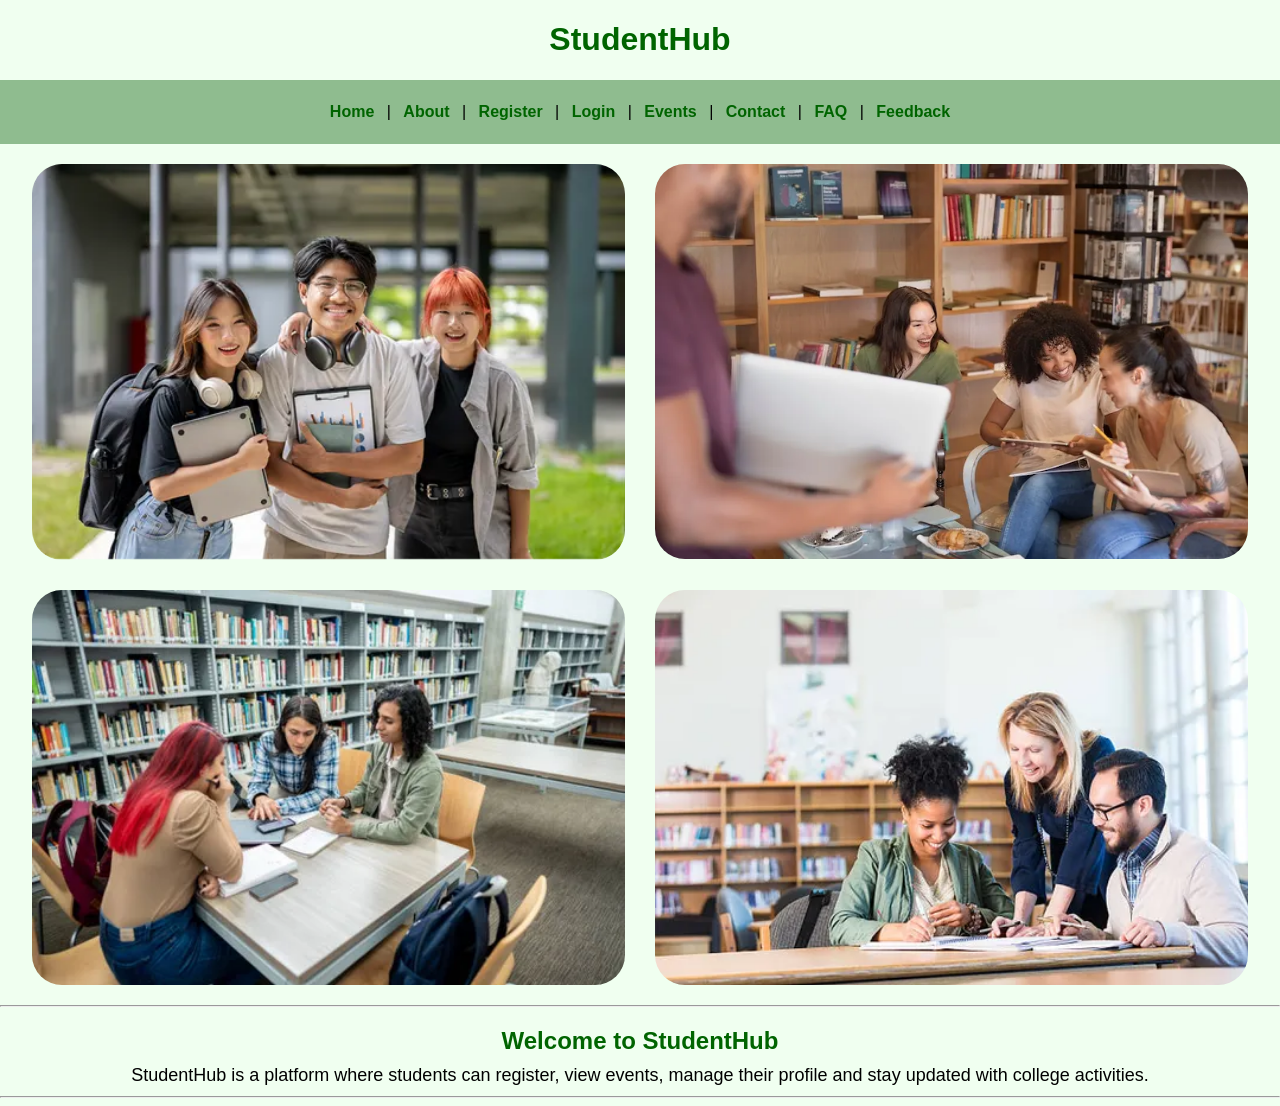
<file: index.html>
<!DOCTYPE html>
<html>

<head>
    <title>StudentHub - Home</title>

    <meta name="viewport" content="width=device-width, initial-scale=1.0">

    <style>
        body {
            background-color: honeydew;
            font-family: Arial, sans-serif;
            margin: 0;
        }

        h1, h2 {
            text-align: center;
            color: darkgreen;
        }

        h2 {
            margin-bottom: 10px;
        }

        .para {
            text-align: center;
            margin: 10px 15px;
            font-size: 18px;
        }

        nav {
            background-color: darkseagreen;
            padding: 15px;
            text-align: center;
        }

        nav a {
            color: darkgreen;
            text-decoration: none;
            font-weight: bold;
            margin: 8px;
            display: inline-block;
        }

        nav a:hover {
            color: white;
            text-decoration: underline;
        }

        .img-grid {
            display: grid;
            grid-template-columns: repeat(2, 1fr);
            gap: 30px;
            width: 95%;
            margin: 20px auto;
        }

        .img-grid img {
            width: 100%;
            height: auto;
            object-fit: cover;
            display: block;
            border-radius: 30px;
        }

        .img1 {
            object-fit: contain;
            border-radius: 0;
        }

        @media (max-width: 600px) {
            .img-grid {
                grid-template-columns: 1fr;
                gap: 15px;
            }

            nav a {
                margin: 6px;
                font-size: 14px;
            }

            .para {
                font-size: 16px;
            }
        }
    </style>
</head>

<body>

<header>

    <h1>StudentHub</h1>

    <nav>
        <a href="index.html">Home</a> |
        <a href="about.html">About</a> |
        <a href="register.html">Register</a> |
        <a href="login.html">Login</a> |
        <a href="view_events.php">Events</a> |
        <a href="contact.html">Contact</a> |
        <a href="faq.html">FAQ</a> |
        <a href="feedback.html">Feedback</a>
    </nav>

    <div class="img-grid">

        <div>
            <img class="img1" src="images/Image11.webp" alt="Students">
        </div>

        <div>
            <img src="images/image2.webp" alt="Hackathon">
        </div>

        <div>
            <img src="images/image3.webp" alt="Sports">
        </div>

        <div>
            <img src="images/image4.webp" alt="Cultural Events">
        </div>

    </div>

    <hr>

</header>

<main>

    <section>

        <h2>Welcome to StudentHub</h2>

        <p class="para">
            StudentHub is a platform where students can register,
            view events, manage their profile and stay updated
            with college activities.
        </p>

    </section>

</main>

<hr>

</body>
</html>
</file>
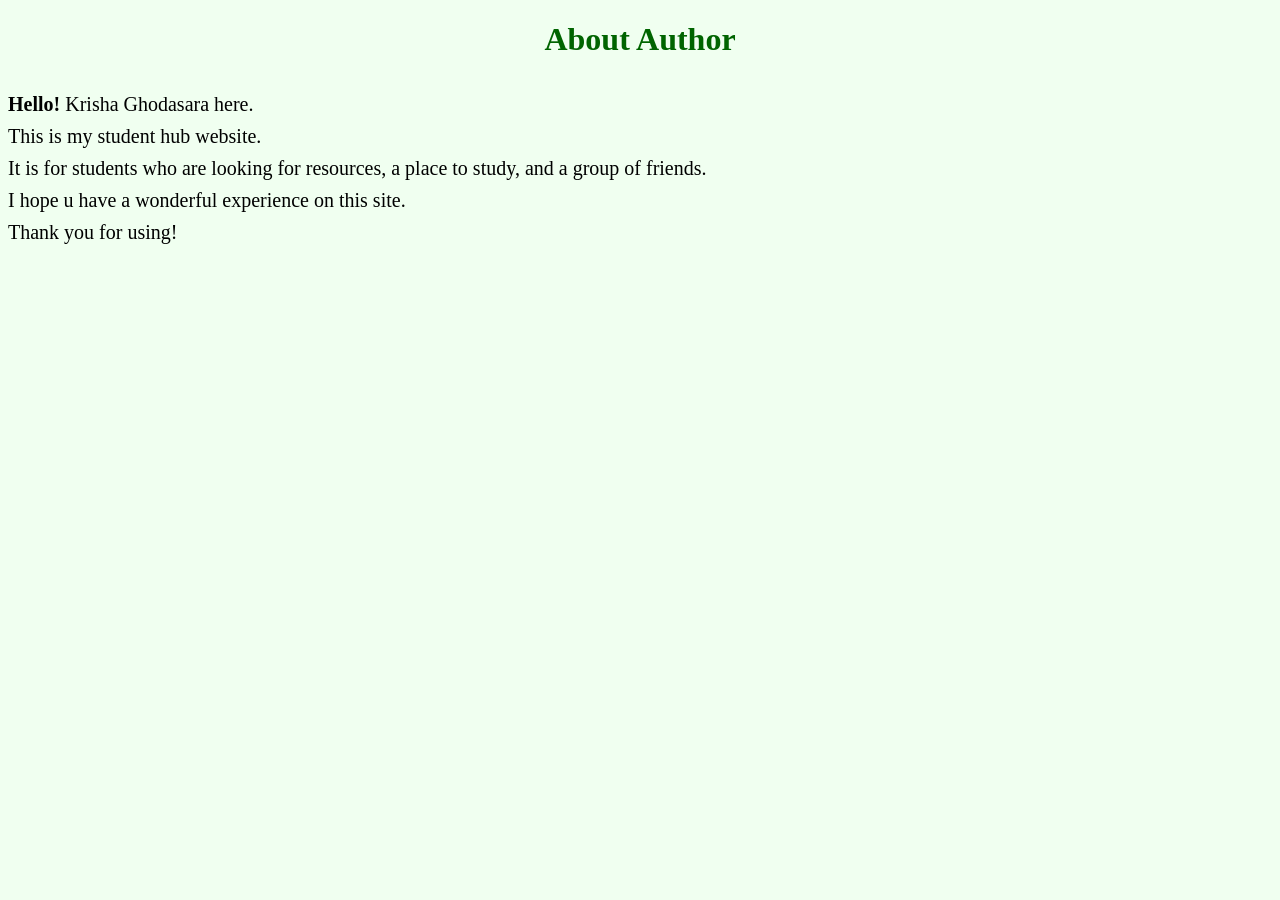
<file: about.html>
<!DOCTYPE html>
<html lang="en">
<head>
    <meta charset="UTF-8">
    <meta name="viewport" content="width=device-width, initial-scale=1.0">
    <title>Studenthub - About</title>
</head>
<body>
    <h1>About Author</h1>
    <p><br><span>Hello! </span>Krisha Ghodasara here.</br>
    <br>This is my student hub website.</br>
    <br>It is for students who are looking for resources, a place to study, and a group of friends.</br>
    <br>I hope u have a wonderful experience on this site.</br>
    <br>Thank you for using!</br>
    </p>
    <style>
        body{
            background-color: honeydew;
        }
        h1{
            color: darkgreen;
            text-align: center;
        }
        p{
            text-align: left;
            text-decoration: italic;
            font-size: 20px;
            line-height: 16px;
        }
        span{
            font-weight: 600;
        }
    </style>
</body>
</html>
</file>
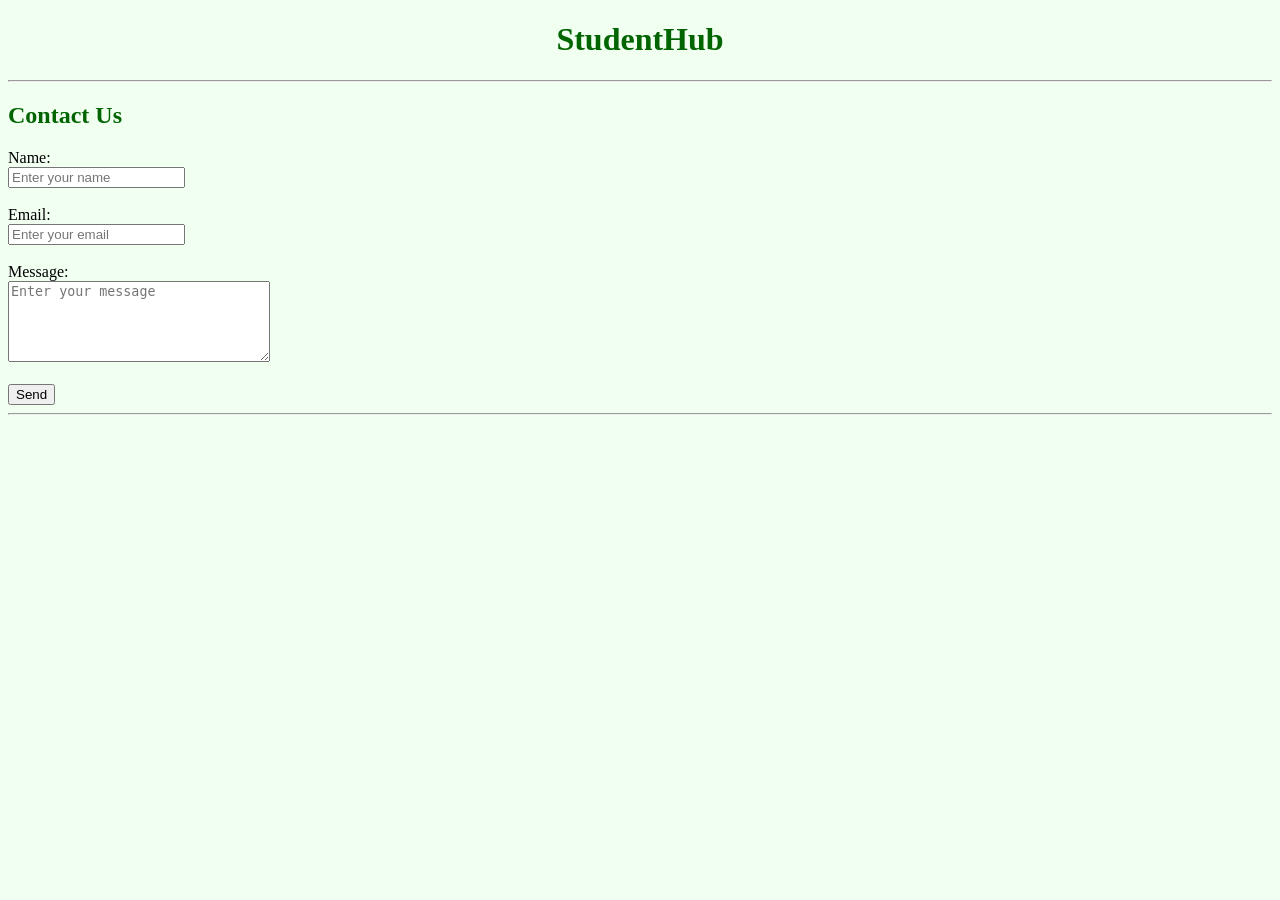
<file: contact.html>
<!DOCTYPE html>
<html lang="en">

<head>
    <meta charset="UTF-8">
    <meta name="viewport" content="width=device-width, initial-scale=1.0">

    <title>StudentHub - Contact</title>
</head>

<body bgcolor="honeydew">

<header>
    <h1 align="center">
        <font color="darkgreen">StudentHub</font>
    </h1>
    <hr>
</header>

<main>

<section>

    <h2><font color="darkgreen">Contact Us</font></h2>

    <form action="contact.php" method="POST">

        <label for="name">Name:</label><br>
        <input type="text" id="name" name="name"
               placeholder="Enter your name" required><br><br>

        <label for="email">Email:</label><br>
        <input type="email" id="email" name="email"
               placeholder="Enter your email" required><br><br>

        <label for="message">Message:</label><br>
        <textarea id="message" name="message"
                  rows="5" cols="30"
                  placeholder="Enter your message"
                  required></textarea><br><br>

        <input type="submit" value="Send">

    </form>

</section>

</main>

<hr>

</body>
</file>
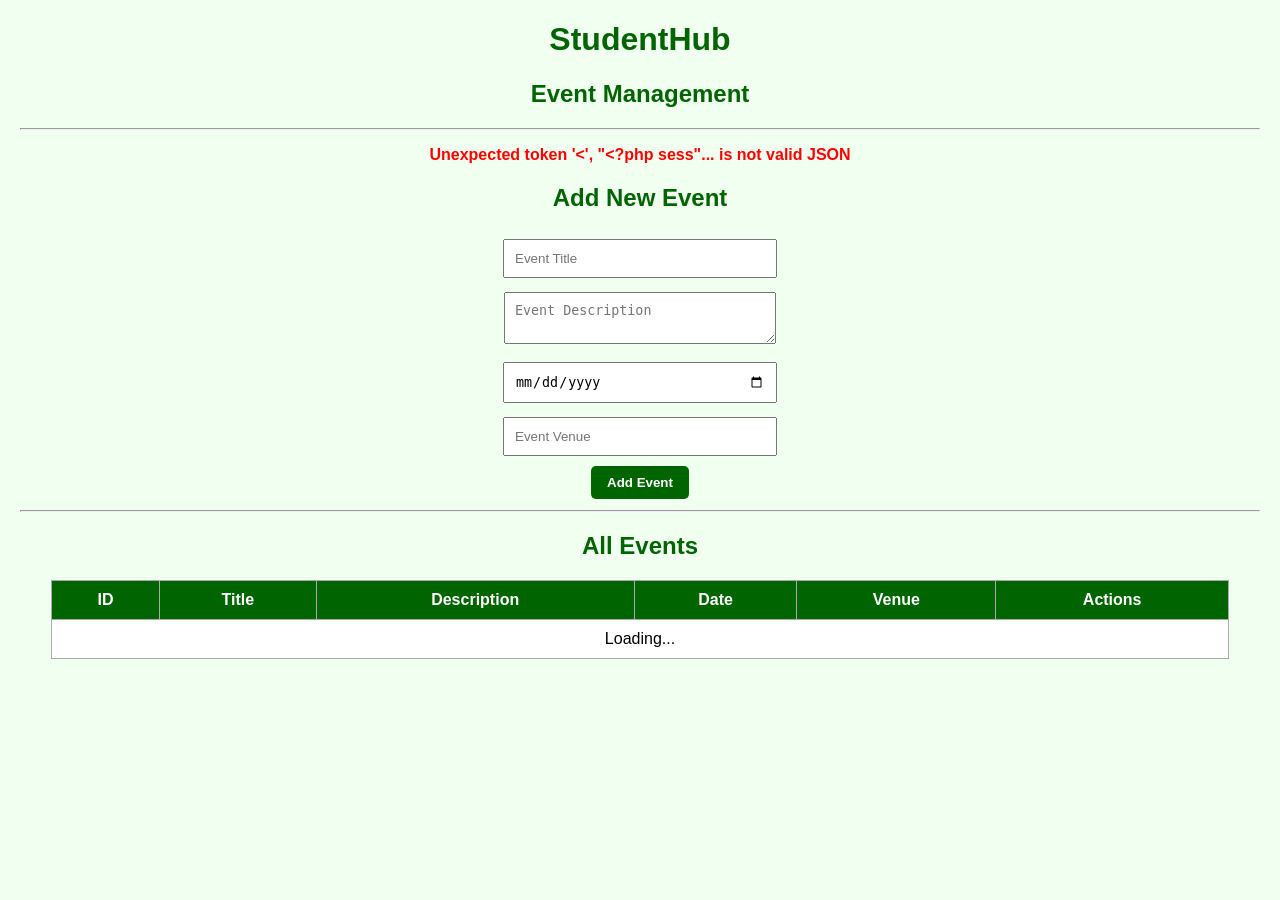
<file: events_api.html>
<!DOCTYPE html>
<html lang="en">
<head>
    <meta charset="UTF-8">
    <meta name="viewport" content="width=device-width, initial-scale=1.0">
    <title>StudentHub - Event API</title>

    <style>
        body {
            font-family: Arial, sans-serif;
            background-color: honeydew;
            text-align: center;
            margin: 20px;
        }

        h1, h2 {
            color: darkgreen;
        }

        input, textarea {
            padding: 10px;
            margin: 7px;
            width: 250px;
        }

        button {
            background-color: darkgreen;
            color: white;
            padding: 9px 16px;
            border: none;
            border-radius: 5px;
            cursor: pointer;
            font-weight: bold;
            margin: 3px;
        }

        button:hover {
            background-color: #2e7d32;
        }

        table {
            width: 95%;
            margin: 20px auto;
            border-collapse: collapse;
            background-color: white;
        }

        th, td {
            border: 1px solid #aaa;
            padding: 10px;
        }

        th {
            background-color: darkgreen;
            color: white;
        }

        #message {
            font-weight: bold;
        }

        .edit {
            background-color: #1976d2;
        }

        .delete {
            background-color: #c62828;
        }
    </style>
</head>

<body>

<h1>StudentHub</h1>
<h2>Event Management</h2>

<hr>

<p id="message">Loading events...</p>

<h2 id="formHeading">Add New Event</h2>

<form id="eventForm">

    <input type="hidden" id="event_id">

    <input type="text" id="title"
           placeholder="Event Title" required>

    <br>

    <textarea id="description"
              placeholder="Event Description"></textarea>

    <br>

    <input type="date" id="event_date" required>

    <br>

    <input type="text" id="venue"
           placeholder="Event Venue" required>

    <br>

    <button type="submit" id="submitBtn">Add Event</button>

    <button type="button" id="cancelBtn" hidden>
        Cancel Edit
    </button>

</form>

<hr>

<h2>All Events</h2>

<table>
    <thead>
        <tr>
            <th>ID</th>
            <th>Title</th>
            <th>Description</th>
            <th>Date</th>
            <th>Venue</th>
            <th>Actions</th>
        </tr>
    </thead>

    <tbody id="eventTable">
        <tr>
            <td colspan="6">Loading...</td>
        </tr>
    </tbody>
</table>

<script>

const API_URL = "events_api.php";

let csrfToken = "";

// Display messages
function showMessage(message, success = true) {
    const msg = document.getElementById("message");
    msg.textContent = message;
    msg.style.color = success ? "darkgreen" : "red";
}

// Send requests to PHP API
async function apiRequest(method, data = null) {

    const options = {
        method: method,
        credentials: "same-origin"
    };

    if (data !== null) {
        options.headers = {
            "Content-Type": "application/json"
        };

        options.body = JSON.stringify({
            ...data,
            csrf_token: csrfToken
        });
    }

    const response = await fetch(API_URL, options);
    const result = await response.json();

    if (!response.ok || !result.success) {
        throw new Error(result.message || "Request failed.");
    }

    return result;
}

// Create table cell safely
function addCell(row, value) {
    const cell = document.createElement("td");
    cell.textContent = value ?? "";
    row.appendChild(cell);
}

// Display all events
async function loadEvents() {

    try {
        const result = await apiRequest("GET");

        csrfToken = result.data.csrf_token;

        const table = document.getElementById("eventTable");
        table.replaceChildren();

        const events = result.data.events;

        if (events.length === 0) {
            const row = document.createElement("tr");
            const cell = document.createElement("td");

            cell.colSpan = 6;
            cell.textContent = "No events available.";

            row.appendChild(cell);
            table.appendChild(row);
            return;
        }

        events.forEach(event => {

            const row = document.createElement("tr");

            addCell(row, event.event_id);
            addCell(row, event.title);
            addCell(row, event.description);
            addCell(row, event.event_date);
            addCell(row, event.venue);

            const actionCell = document.createElement("td");

            // Edit button
            const editButton = document.createElement("button");
            editButton.textContent = "Edit";
            editButton.className = "edit";

            editButton.addEventListener("click", () => {
                editEvent(event);
            });

            actionCell.appendChild(editButton);

            // Delete button
            const deleteButton = document.createElement("button");
            deleteButton.textContent = "Delete";
            deleteButton.className = "delete";

            deleteButton.addEventListener("click", () => {
                deleteEvent(event.event_id);
            });

            actionCell.appendChild(deleteButton);

            row.appendChild(actionCell);
            table.appendChild(row);
        });

    } catch (error) {
        showMessage(error.message, false);
    }
}

// Add or update event
document.getElementById("eventForm")
    .addEventListener("submit", async function(event) {

        event.preventDefault();

        const id = document.getElementById("event_id").value;

        const eventData = {
            title: document.getElementById("title").value.trim(),
            description: document.getElementById("description").value.trim(),
            event_date: document.getElementById("event_date").value,
            venue: document.getElementById("venue").value.trim()
        };

        try {

            if (id === "") {
                await apiRequest("POST", eventData);
                showMessage("Event added successfully!");
            } else {
                await apiRequest("PUT", {
                    event_id: id,
                    ...eventData
                });

                showMessage("Event updated successfully!");
            }

            resetForm();
            await loadEvents();

        } catch (error) {
            showMessage(error.message, false);
        }
    });

// Load event details into form for editing
function editEvent(event) {

    document.getElementById("event_id").value = event.event_id;
    document.getElementById("title").value = event.title;
    document.getElementById("description").value = event.description ?? "";
    document.getElementById("event_date").value = event.event_date;
    document.getElementById("venue").value = event.venue;

    document.getElementById("formHeading").textContent = "Update Event";
    document.getElementById("submitBtn").textContent = "Update Event";
    document.getElementById("cancelBtn").hidden = false;

    window.scrollTo(0, 0);
}

// Delete event
async function deleteEvent(id) {

    if (!confirm("Are you sure you want to delete this event?")) {
        return;
    }

    try {

        await apiRequest("DELETE", {
            event_id: id
        });

        showMessage("Event deleted successfully!");
        await loadEvents();

    } catch (error) {
        showMessage(error.message, false);
    }
}

// Reset form
function resetForm() {

    document.getElementById("eventForm").reset();
    document.getElementById("event_id").value = "";

    document.getElementById("formHeading").textContent = "Add New Event";
    document.getElementById("submitBtn").textContent = "Add Event";
    document.getElementById("cancelBtn").hidden = true;
}

document.getElementById("cancelBtn")
    .addEventListener("click", resetForm);

// Load events when page opens
loadEvents();

</script>

</body>
</html>
</file>
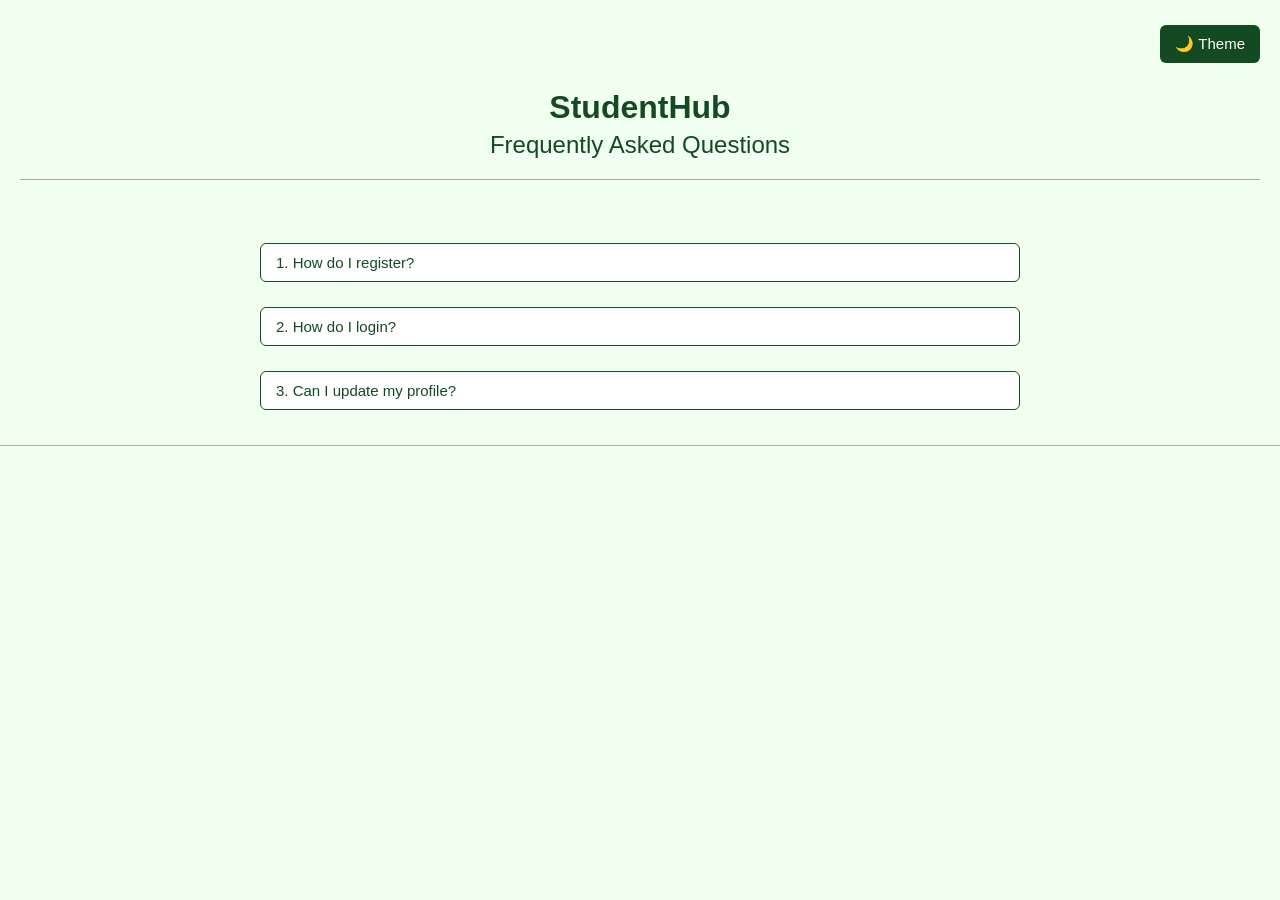
<file: faq.html>
<!DOCTYPE html>
<html lang="en">

<head>
    <meta charset="UTF-8">
    <meta name="viewport" content="width=device-width, initial-scale=1.0">

    <title>StudentHub - FAQ</title>

    <style>
        * {
            box-sizing: border-box;
        }

        body {
            margin: 0;
            font-family: Arial, sans-serif;
            background-color: honeydew;
            color: #144a21;
            transition: 0.3s;
        }

        header {
            padding: 20px;
            text-align: center;
        }

        h1 {
            margin-bottom: 5px;
        }

        h2 {
            margin-top: 5px;
            font-weight: normal;
        }

        hr {
            border: none;
            border-top: 1px solid #aaa;
        }

        .theme-container {
            text-align: right;
        }

        button {
            padding: 10px 15px;
            margin: 5px 0;
            border: none;
            border-radius: 6px;
            background-color: #144a21;
            color: white;
            cursor: pointer;
            font-size: 15px;
        }

        button:hover {
            opacity: 0.8;
        }

        main {
            max-width: 800px;
            margin: 30px auto;
            padding: 0 20px;
        }

        .faq {
            margin-bottom: 15px;
        }

        .question {
            width: 100%;
            text-align: left;
            background-color: white;
            color: #144a21;
            border: 1px solid #144a21;
        }

        .answer {
            display: none;
            padding: 10px 15px;
            background-color: #e8f5e9;
            color: #144a21;
            border-left: 3px solid #144a21;
        }

        .dark {
            background-color: #152d19;
            color: white;
        }

        .dark h1,
        .dark h2 {
            color: white;
        }

        .dark .question {
            background-color: #263d2a;
            color: white;
            border-color: white;
        }

        .dark .answer {
            background-color: #263d2a;
            color: white;
            border-color: white;
        }

        .dark button {
            background-color: white;
            color: #152d19;
        }

        .dark hr {
            border-color: #777;
        }
    </style>

    <script>
        function toggleTheme() {
            document.body.classList.toggle("dark");
        }

        function toggleFAQ(id) {
            const answer = document.getElementById(id);

            if (answer.style.display === "block") {
                answer.style.display = "none";
            } else {
                answer.style.display = "block";
            }
        }
    </script>

</head>

<body>

    <header>

        <div class="theme-container">
            <button onclick="toggleTheme()">🌙 Theme</button>
        </div>

        <h1>StudentHub</h1>
        <h2>Frequently Asked Questions</h2>

        <hr>

    </header>

    <main>

        <section class="faq">

            <button class="question" onclick="toggleFAQ('ans1')">
                1. How do I register?
            </button>

            <div class="answer" id="ans1">
                <p>Go to the register page and fill in the form.</p>
            </div>

        </section>

        <section class="faq">

            <button class="question" onclick="toggleFAQ('ans2')">
                2. How do I login?
            </button>

            <div class="answer" id="ans2">
                <p>Use your registered email and password.</p>
            </div>

        </section>

        <section class="faq">

            <button class="question" onclick="toggleFAQ('ans3')">
                3. Can I update my profile?
            </button>

            <div class="answer" id="ans3">
                <p>Yes, you can update your profile from the profile page.</p>
            </div>

        </section>

    </main>

    <hr>

</body>

</html>
</file>
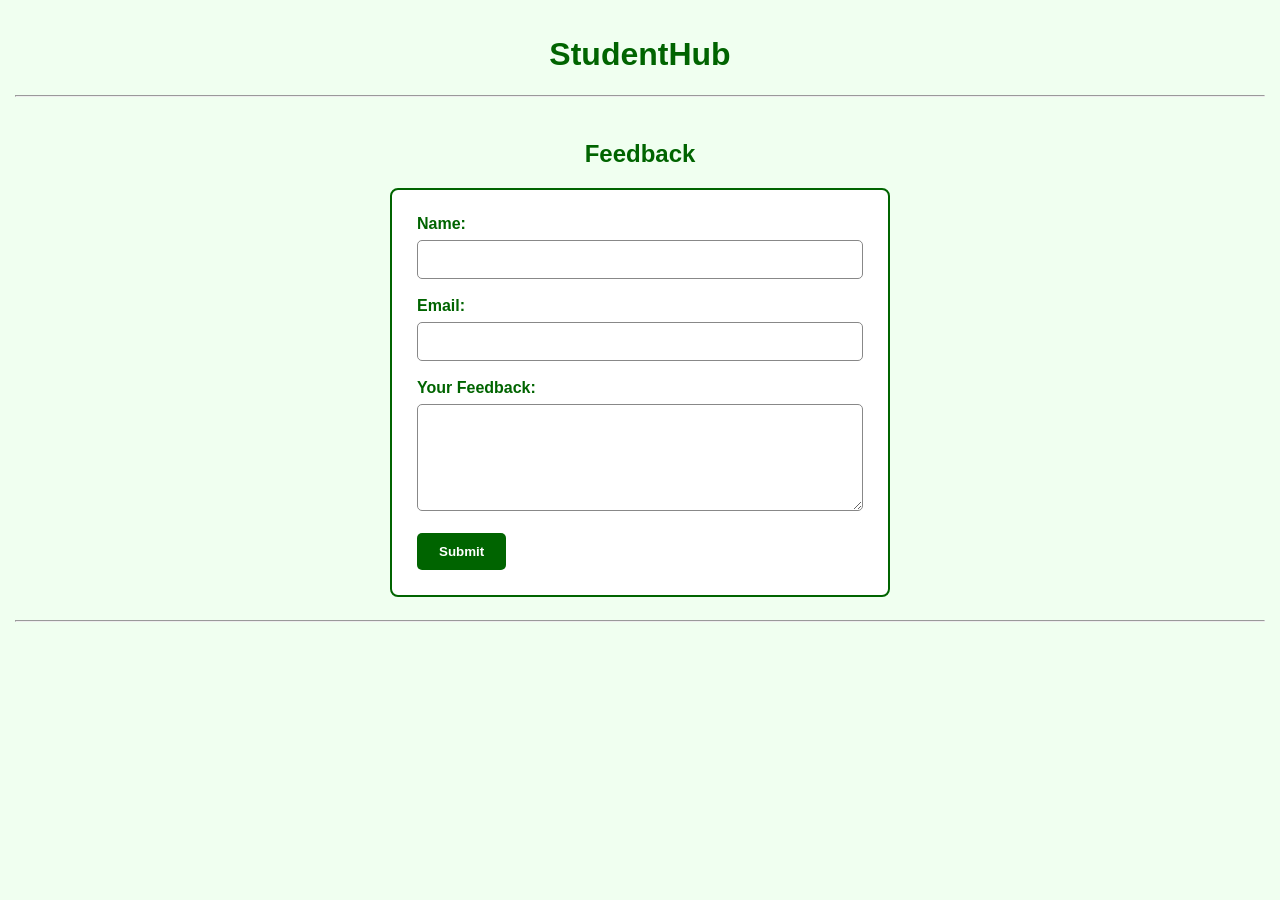
<file: feedback.html>
<!DOCTYPE html>
<html lang="en">

<head>
    <meta charset="UTF-8">
    <meta name="viewport" content="width=device-width, initial-scale=1.0">
    <title>StudentHub - Feedback</title>

    <style>
        * {
            box-sizing: border-box;
        }

        body {
            background-color: honeydew;
            font-family: Arial, sans-serif;
            margin: 0;
            padding: 15px;
        }

        header {
            text-align: center;
        }

        h1, h2 {
            color: darkgreen;
        }

        main {
            width: 100%;
            padding: 15px;
        }

        section {
            max-width: 500px;
            margin: auto;
        }

        h2 {
            text-align: center;
        }

        form {
            background-color: white;
            border: 2px solid darkgreen;
            border-radius: 8px;
            padding: 25px;
            width: 100%;
        }

        label {
            display: block;
            margin-bottom: 7px;
            font-weight: bold;
            color: darkgreen;
        }

        input[type="text"],
        input[type="email"],
        textarea {
            width: 100%;
            padding: 10px;
            margin-bottom: 18px;
            border: 1px solid #888;
            border-radius: 5px;
            font-family: Arial, sans-serif;
            font-size: 15px;
        }

        textarea {
            resize: vertical;
        }

        input[type="submit"] {
            background-color: darkgreen;
            color: white;
            padding: 11px 22px;
            border: none;
            border-radius: 5px;
            font-weight: bold;
            cursor: pointer;
        }

        input[type="submit"]:hover {
            background-color: #2e7d32;
        }

        @media (max-width: 600px) {
            body {
                padding: 10px;
            }

            main {
                padding: 10px 0;
            }

            form {
                padding: 18px;
            }

            h1 {
                font-size: 26px;
            }

            h2 {
                font-size: 21px;
            }

            input[type="submit"] {
                width: 100%;
            }
        }
    </style>
</head>

<body>

<header>
    <h1>StudentHub</h1>
    <hr>
</header>

<main>

    <section>

        <h2>Feedback</h2>

        <form>

            <label for="name">Name:</label>
            <input type="text" id="name" name="name" required>

            <label for="email">Email:</label>
            <input type="email" id="email" name="email" required>

            <label for="feedback">Your Feedback:</label>
            <textarea id="feedback" name="feedback"
                      rows="5" required></textarea>

            <input type="submit" value="Submit">

        </form>

    </section>

</main>

<hr>

</body>
</html>
</file>
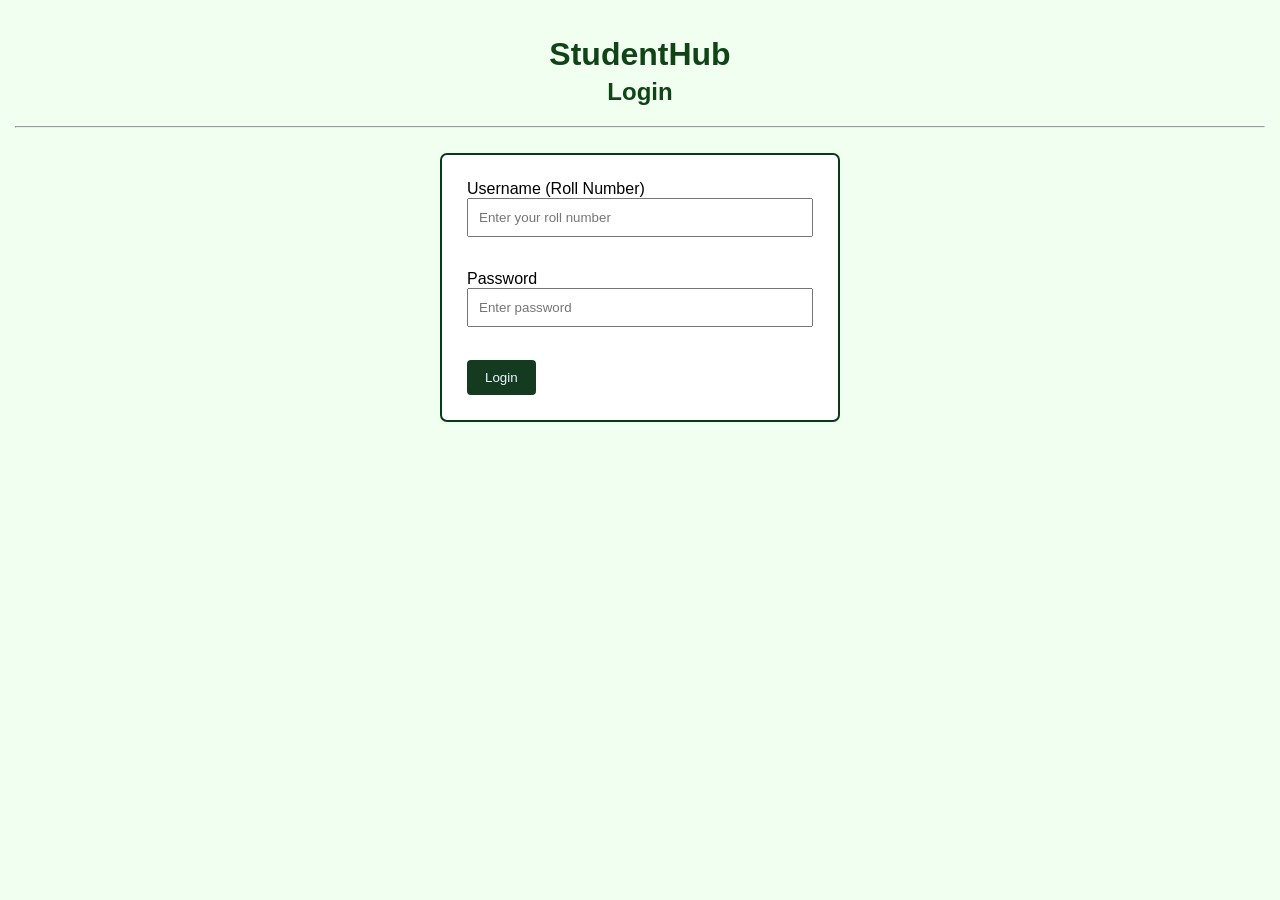
<file: login.html>
<!DOCTYPE html>
<html lang="en">
<head>
    <meta charset="UTF-8">
    <meta name="viewport" content="width=device-width, initial-scale=1.0">
    <title>StudentHub - Login</title>
    <link rel="stylesheet" href="login.css">
    
    <script>
    function validate() {

        let u = document.getElementById("uname").value.trim();
        let p = document.getElementById("password").value;

        if (u == "") {
            alert("Please enter your username");
            return false;
        }

        if (p == "") {
            alert("Please enter your password");
            return false;
        }

        return true;
    }
    </script>
</head>

<body>

<header>
    <h1>StudentHub</h1>
    <h2>Login</h2>
</header>

<hr>

<form name="myform" action="login.php" method="POST"
      onsubmit="return validate()">

    <label>Username (Roll Number)</label><br>
    <input type="text" id="uname" name="uname"
           placeholder="Enter your roll number" required>
    <br><br>

    <label>Password</label><br>
    <input type="password" id="password" name="pword"
           placeholder="Enter password" required>
    <br><br>

    <input type="submit" value="Login">

</form>

</body>
</html>
</file>
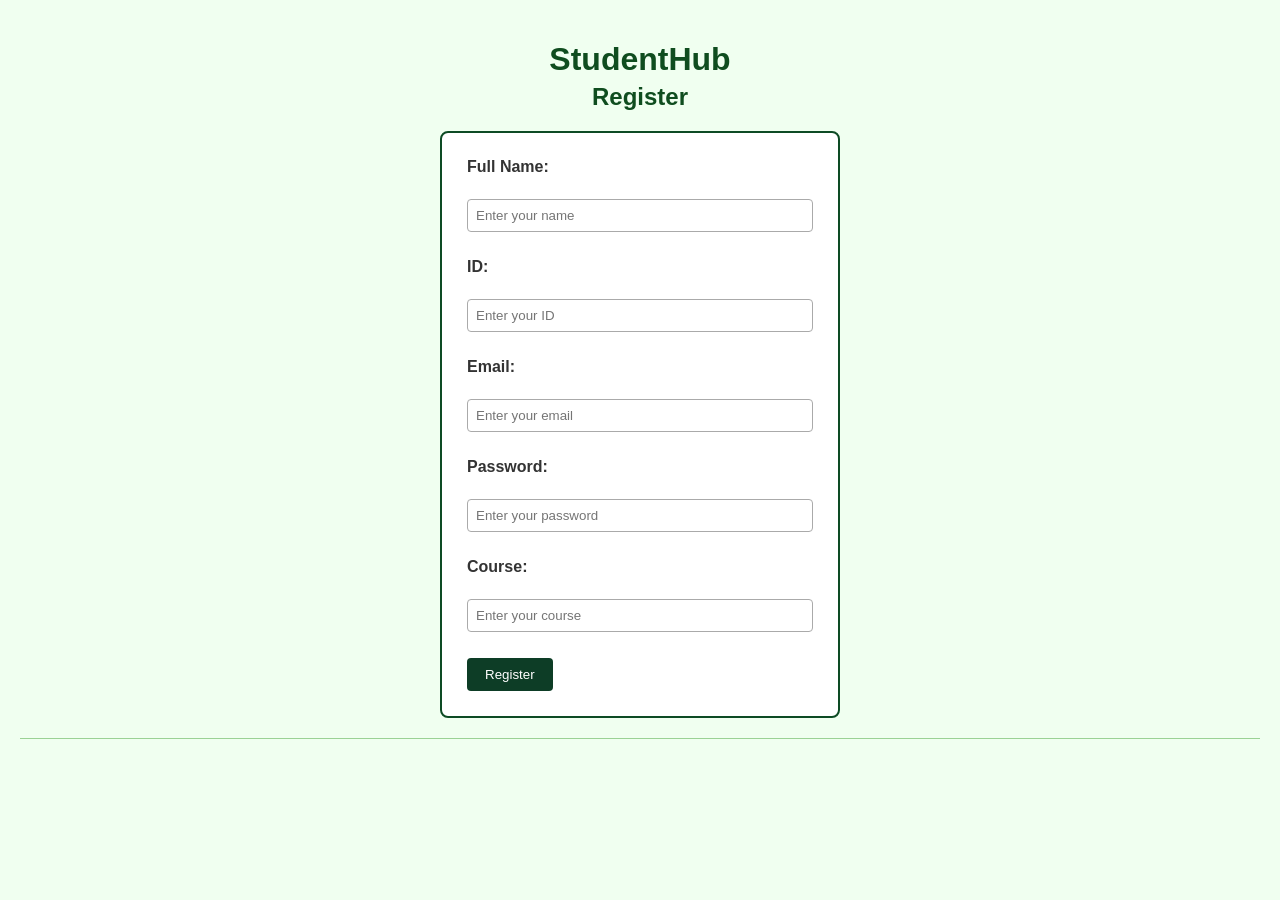
<file: register.html>
<!DOCTYPE html>
<html lang="en">

<head>
    <meta charset="UTF-8">
    <meta name="viewport" content="width=device-width, initial-scale=1.0">

    <title>StudentHub - Register</title>

    <link rel="stylesheet" href="register.css">

    <script>
    function validateform() {

        let name = document.getElementById("name").value.trim();
        let email = document.getElementById("email").value.trim();
        let password = document.getElementById("password").value;
        let Rollno = document.getElementById("Rollno").value.trim();

        let pwdtest = /^(?=.*[A-Z])(?=.*[a-z])(?=.*[0-9]).{6,}$/;
        let rolltest = /^[0-9]{2}aiml[0-9]{3}$/;

        if (!rolltest.test(Rollno)) {
            alert("Enter Valid ID");
            return false;
        }

        if (name == "") {
            alert("Please enter your name");
            return false;
        }

        if (email == "") {
            alert("Please enter your email");
            return false;
        }

        if (!pwdtest.test(password)) {
            alert("Password must have 1 uppercase, 1 lowercase, 1 digit, and minimum length of 6");
            return false;
        }

        return true;
    }
    </script>
</head>

<body>

    <header>
        <h1>StudentHub</h1>
        <h2>Register</h2>
    </header>

    <main>

        <form action="register.php" method="POST" onsubmit="return validateform()">

            <label for="name">Full Name:</label><br>
            <input type="text" id="name" name="name"
                   placeholder="Enter your name" required><br><br>

            <label for="Rollno">ID:</label><br>
            <input type="text" id="Rollno" name="Rollno"
                   placeholder="Enter your ID" required><br><br>

            <label for="email">Email:</label><br>
            <input type="email" id="email" name="email"
                   placeholder="Enter your email" required><br><br>

            <label for="password">Password:</label><br>
            <input type="password" id="password" name="password"
                   placeholder="Enter your password" required><br><br>

            <label for="course">Course:</label><br>
            <input type="text" id="course" name="course"
                   placeholder="Enter your course" required><br><br>

            <input type="submit" value="Register">

        </form>

    </main>

    <hr>

</body>
</html>
</file>
<file: login.css>
body {
    background-color: honeydew;
    font-family: Arial, sans-serif;
    margin: 0;
    padding: 15px;
    box-sizing: border-box;
}

header {
    text-align: center;
}

h1 {
    margin-bottom: 5px;
    color: rgb(16, 68, 23);
}

h2 {
    margin-top: 5px;
    color: rgb(16, 68, 23);
}

form {
    width: 100%;
    max-width: 400px;
    min-height: 200px;
    height: auto;
    margin: 25px auto;
    background: white;
    padding: 25px;
    border: 2px solid rgb(7, 59, 23);
    border-radius: 7px;
    box-sizing: border-box;
}

input[type="text"],
input[type="password"] {
    width: 100%;
    max-width: 100%;
    padding: 10px;
    margin-bottom: 15px;
    box-sizing: border-box;
}

input[type="submit"] {
    background-color: rgb(20, 58, 32);
    color: aliceblue;
    padding: 10px 18px;
    border: none;
    border-radius: 4px;
    cursor: pointer;
}

@media (max-width: 480px) {
    body {
        padding: 10px;
    }

    form {
        padding: 18px;
    }

    h1 {
        font-size: 26px;
    }

    h2 {
        font-size: 21px;
    }
}
</file>
<file: register.css>
body {
    background-color: honeydew;
    font-family: Arial,sans-serif;
    margin: 0;
    padding: 20px;
}

header {
    text-align: center;
}

h1 {
    color: rgb(15, 77, 31);
    margin-bottom: 5px;
}

h2 {
    color: rgb(15, 77, 31);
    margin-top: 5px;
}

hr {
    border: none;
    border-top: 1px solid #9bd295;
    margin: 20px 0;
}

form {
    width: 400px;
    max-width: 90%;
    margin: 0 auto;
    padding: 25px;

    background-color: white;

    border: 2px solid rgb(13, 75, 36);
    border-radius: 8px;

    box-sizing: border-box;
}

label {
    display: block;
    margin-bottom: 5px;
    font-weight: bold;
    color: #333;
}

input[type="text"],
input[type="email"],
input[type="password"] {
    width: 100%;
    padding: 8px;
    margin-bottom: 8px;

    border: 1px solid #aaa;
    border-radius: 4px;

    box-sizing: border-box;
}

input[type="text"]:focus,
input[type="email"]:focus,
input[type="password"]:focus {
    outline: none;
    border-color: rgb(18, 47, 22);
}

input[type="submit"] {
    background-color: rgb(13, 61, 38);
    color: white;

    padding: 9px 18px;

    border: none;
    border-radius: 4px;

    cursor: pointer;
}

input[type="submit"]:hover {
    background-color: rgb(16, 60, 38);
}
</file>
